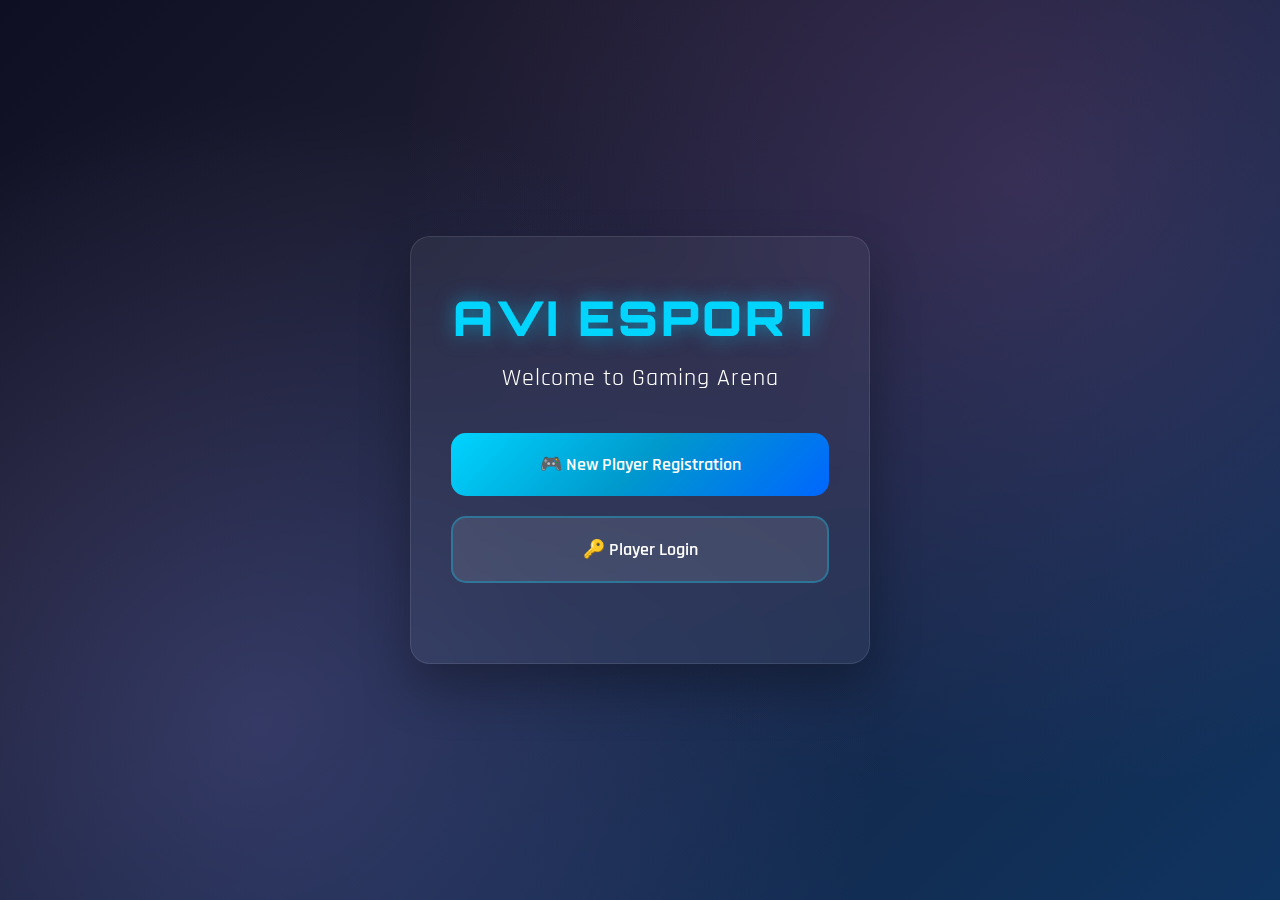
<file: index.html>
<!DOCTYPE html>
<html lang="hi">
<head>
    <meta charset="UTF-8">
    <meta name="viewport" content="width=device-width, initial-scale=1.0">
    <title>Avi Esport - Home</title>
<meta name="google-site-verification" content="j-0vE7wxMFEzcao4oSNrl2qy09vMc9xL4rrGbKxw02A" />
    <style>
        @import url('https://fonts.googleapis.com/css2?family=Orbitron:wght@400;700;900&family=Rajdhani:wght@300;400;600;700&display=swap');

        * {
            margin: 0;
            padding: 0;
            box-sizing: border-box;
        }

        body {
            font-family: 'Rajdhani', sans-serif;
            background: linear-gradient(135deg, #0f0f23 0%, #1a1a2e 25%, #16213e 50%, #0f3460 100%);
            min-height: 100vh;
            display: flex;
            align-items: center;
            justify-content: center;
            position: relative;
            padding: 20px 0;
        }

        body::before {
            content: '';
            position: absolute;
            top: 0;
            left: 0;
            right: 0;
            bottom: 0;
            background: 
                radial-gradient(circle at 20% 80%, rgba(120, 119, 198, 0.3) 0%, transparent 50%),
                radial-gradient(circle at 80% 20%, rgba(255, 119, 198, 0.15) 0%, transparent 50%);
            animation: pulse 4s ease-in-out infinite alternate;
        }

        @keyframes pulse {
            0% { opacity: 0.5; }
            100% { opacity: 1; }
        }

        .container {
            width: 100%;
            max-width: 500px;
            padding: 20px;
            position: relative;
            z-index: 1;
        }

        .home-form {
            background: rgba(255, 255, 255, 0.05);
            backdrop-filter: blur(20px);
            border: 1px solid rgba(255, 255, 255, 0.1);
            padding: 50px 40px;
            border-radius: 20px;
            box-shadow: 0 25px 50px rgba(0, 0, 0, 0.3);
            text-align: center;
            position: relative;
            overflow: hidden;
        }

        .logo h1 {
            font-family: 'Orbitron', sans-serif;
            color: #00d4ff;
            font-size: 3em;
            margin-bottom: 15px;
            font-weight: 900;
            text-shadow: 0 0 20px rgba(0, 212, 255, 0.5);
            letter-spacing: 3px;
            animation: glow 2s ease-in-out infinite alternate;
        }

        @keyframes glow {
            from { text-shadow: 0 0 10px rgba(0, 212, 255, 0.5); }
            to { text-shadow: 0 0 20px rgba(0, 212, 255, 0.8); }
        }

        h2 {
            color: #ffffff;
            margin-bottom: 40px;
            font-size: 1.5em;
            font-weight: 400;
            letter-spacing: 1px;
        }

        .options {
            display: grid;
            gap: 20px;
            margin-bottom: 30px;
        }

        .option-btn {
            width: 100%;
            padding: 20px;
            background: rgba(255, 255, 255, 0.05);
            border: 2px solid rgba(0, 212, 255, 0.3);
            border-radius: 15px;
            color: #ffffff;
            font-size: 18px;
            font-family: 'Rajdhani', sans-serif;
            font-weight: 600;
            cursor: pointer;
            transition: all 0.3s ease;
            backdrop-filter: blur(10px);
            text-decoration: none;
            display: block;
        }

        .option-btn:hover {
            border-color: #00d4ff;
            transform: translateY(-3px);
            box-shadow: 0 10px 30px rgba(0, 212, 255, 0.3);
            background: rgba(0, 212, 255, 0.1);
        }

        .option-btn.register {
            background: linear-gradient(135deg, #00d4ff 0%, #0099cc 50%, #0066ff 100%);
            border: none;
        }

        .option-btn.register:hover {
            background: linear-gradient(135deg, #00e6ff 0%, #00b3e6 50%, #0080ff 100%);
            box-shadow: 0 15px 40px rgba(0, 212, 255, 0.4);
        }

        @media (max-width: 768px) {
            .container {
                max-width: 90%;
            }
            
            .home-form {
                padding: 40px 30px;
            }
            
            .logo h1 {
                font-size: 2.5em;
            }
        }

        @media (max-width: 480px) {
            .home-form {
                padding: 30px 20px;
            }
            
            .logo h1 {
                font-size: 2.2em;
            }
            
            h2 {
                font-size: 1.3em;
            }
            
            .option-btn {
                padding: 18px;
                font-size: 16px;
            }
        }
    </style>
</head>
<body>
    <div class="container">
        <div class="home-form">
            <div class="logo">
                <h1>AVI ESPORT</h1>
            </div>
            <h2>Welcome to Gaming Arena</h2>
            
            <div class="options">
                <a href="registration.html" class="option-btn register">
                    🎮 New Player Registration
                </a>
                <a href="login.html" class="option-btn">
                    🔑 Player Login
                </a>
            </div>
        </div>
    </div>
</body>
</html>
</file>
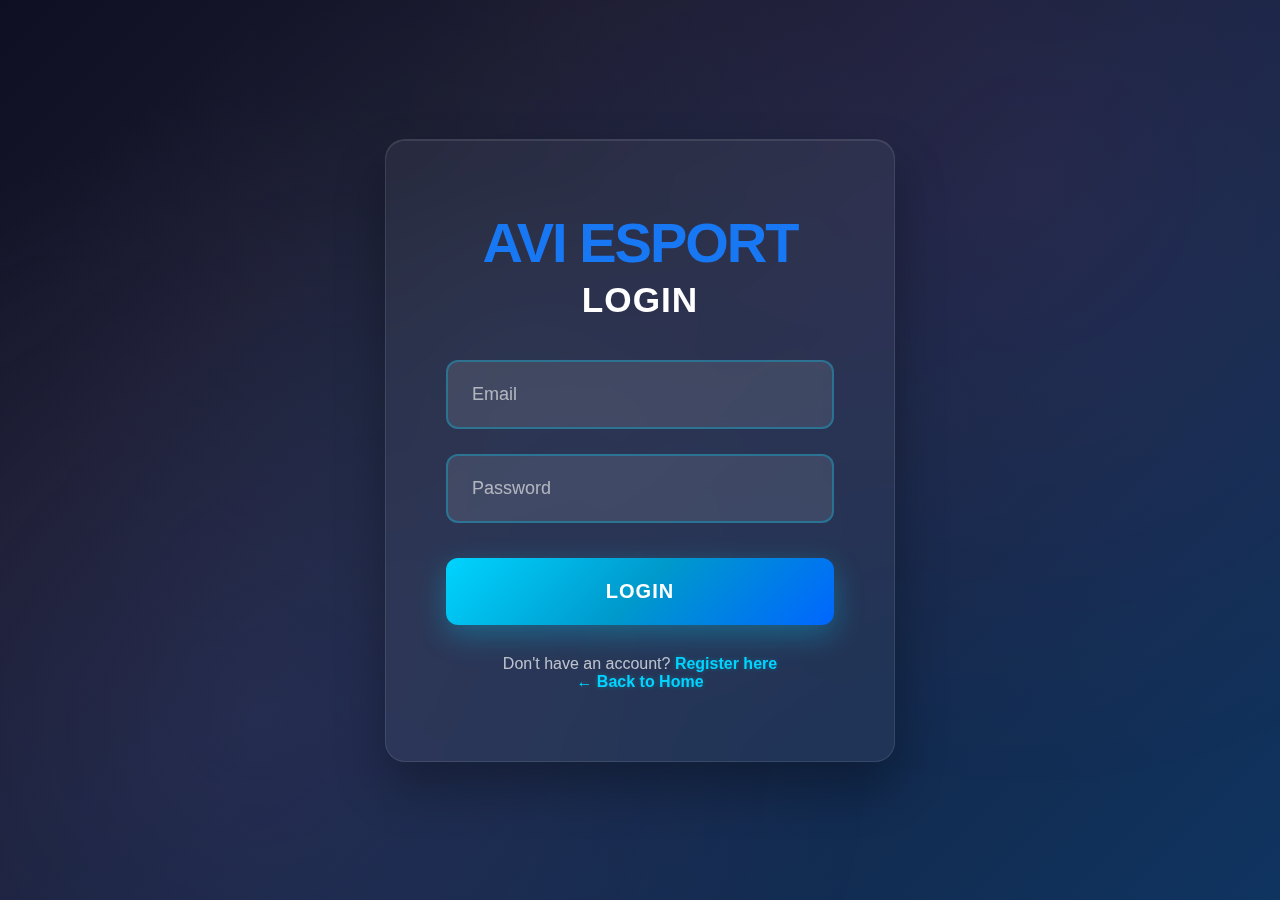
<file: dashboard.html>
<!DOCTYPE html>
<html lang="en">
<head>
    <meta charset="UTF-8">
    <meta name="viewport" content="width=device-width, initial-scale=1.0">
    <title>Avi Esport - Dashboard</title>
    <link rel="stylesheet" href="dashboard.css">
</head>
<body>
    <div class="container">
        <div class="dashboard-form">
            <div class="logo">
                <h1>AVI ESPORT</h1>
            </div>
            <h2>Select Match Type</h2>
            <div class="match-options">
                <div class="match-card" onclick="selectMatch('solo')">
                    <div class="match-icon">👤</div>
                    <h3>Solo Match</h3>
                    <p>Play alone against others</p>
                </div>
                <div class="match-card" onclick="selectMatch('duo')">
                    <div class="match-icon">👥</div>
                    <h3>Duo Match</h3>
                    <p>Team up with a partner</p>
                </div>
                <div class="match-card" onclick="selectMatch('squad')">
                    <div class="match-icon">👨‍👩‍👧‍👦</div>
                    <h3>Squad Match</h3>
                    <p>Play with your squad</p>
                </div>
            </div>
            <button class="apply-btn" id="applyBtn" disabled>Apply for Match</button>
        </div>
    </div>
    <script src="dashboard.js"></script>
</body>
</html>
</file>
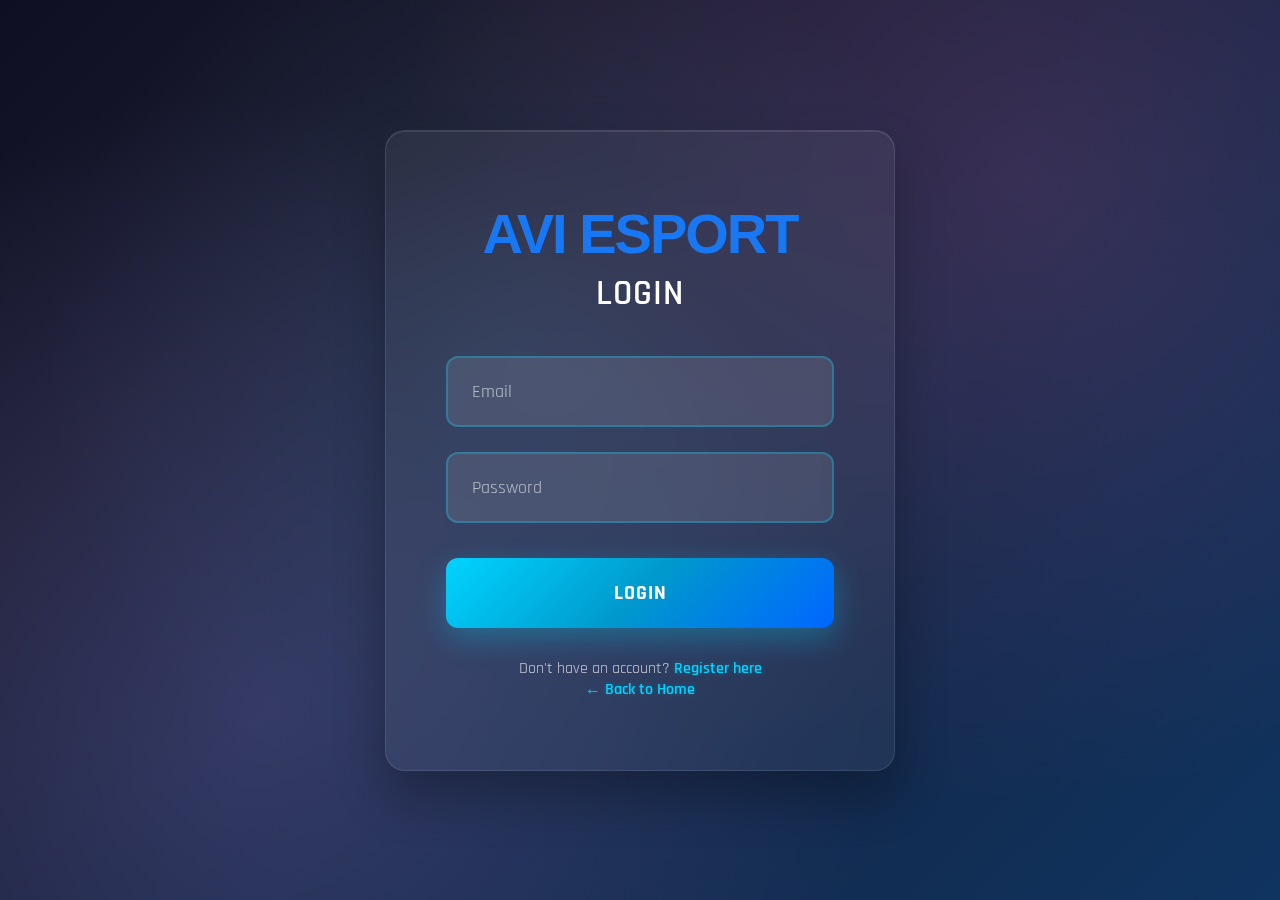
<file: login.html>
<!DOCTYPE html>
<html lang="en">
<head>
    <meta charset="UTF-8">
    <meta name="viewport" content="width=device-width, initial-scale=1.0">
    <title>Avi Esport - Login</title>
    <link rel="stylesheet" href="styles.css">
</head>
<body>
    <div class="container">
        <div class="registration-form">
            <div class="logo">
                <h1>AVI ESPORT</h1>
            </div>
            <h2>Login</h2>
            <form id="loginForm">
                <div class="form-group">
                    <input type="email" id="email" placeholder="Email" required>
                </div>
                <div class="form-group">
                    <input type="password" id="password" placeholder="Password" required>
                </div>
                <button type="submit" class="register-btn">Login</button>
            </form>
            <div class="login-link">
                <p>Don't have an account? <a href="registration.html">Register here</a></p>
                <p><a href="index.html">← Back to Home</a></p>
            </div>
        </div>
    </div>
    <script>
        const GOOGLE_SCRIPT_URL = 'https://script.google.com/macros/s/AKfycbxNxO-MMA45TpQhS68Yblr2m1DtXJUEpCymXnP1RRKBN1ZMipdefckbcGNlingn2-P-/exec';
        
        document.getElementById('loginForm').addEventListener('submit', async function(e) {
            e.preventDefault();
            
            const email = document.getElementById('email').value;
            const password = document.getElementById('password').value;
            
            console.log('Login attempt:', email);
            
            // Check localStorage first
            const userData = localStorage.getItem('aviEsportUser');
            console.log('LocalStorage data:', userData);
            
            if (userData) {
                const parsedData = JSON.parse(userData);
                console.log('Parsed data:', parsedData);
                
                if (parsedData.email === email && parsedData.password === password) {
                    localStorage.setItem('currentUser', JSON.stringify(parsedData));
                    alert('Login successful!');
                    window.location.href = 'dashboard.html';
                    return;
                }
            }
            
            // Try Google Sheets
            try {
                console.log('Checking Google Sheets...');
                const response = await fetch(`${GOOGLE_SCRIPT_URL}?action=login&email=${encodeURIComponent(email)}&password=${encodeURIComponent(password)}`);
                const result = await response.json();
                console.log('Google Sheets response:', result);
                
                if (result.success && result.user) {
                    localStorage.setItem('currentUser', JSON.stringify(result.user));
                    alert('Login successful!');
                    window.location.href = 'dashboard.html';
                    return;
                }
            } catch (error) {
                console.log('Google Sheets error:', error);
            }
            
            alert('Login failed! Check your email/password or register first.');
        });
        
        // Debug function - check what's in localStorage
        function checkStorage() {
            const data = localStorage.getItem('aviEsportUser');
            console.log('Current stored data:', data);
            if (data) {
                console.log('Parsed:', JSON.parse(data));
            } else {
                console.log('No data found - please register first!');
            }
        }
        
        // Call on page load
        checkStorage();
    </script>
</body>
</html>
</file>
<file: dashboard.css>
@import url('https://fonts.googleapis.com/css2?family=Orbitron:wght@400;700;900&family=Rajdhani:wght@300;400;600;700&display=swap');

* {
    margin: 0;
    padding: 0;
    box-sizing: border-box;
}

body {
    font-family: 'Rajdhani', sans-serif;
    background: linear-gradient(135deg, #0f0f23 0%, #1a1a2e 25%, #16213e 50%, #0f3460 100%);
    min-height: 100vh;
    display: flex;
    align-items: center;
    justify-content: center;
    position: relative;
    padding: 20px 0;
}

body::before {
    content: '';
    position: absolute;
    top: 0;
    left: 0;
    right: 0;
    bottom: 0;
    background: 
        radial-gradient(circle at 20% 80%, rgba(120, 119, 198, 0.3) 0%, transparent 50%),
        radial-gradient(circle at 80% 20%, rgba(255, 119, 198, 0.15) 0%, transparent 50%);
    animation: pulse 4s ease-in-out infinite alternate;
}

@keyframes pulse {
    0% { opacity: 0.5; }
    100% { opacity: 1; }
}

.container {
    width: 100%;
    max-width: 600px;
    padding: 20px;
    position: relative;
    z-index: 1;
}

.dashboard-form {
    background: rgba(255, 255, 255, 0.05);
    backdrop-filter: blur(20px);
    border: 1px solid rgba(255, 255, 255, 0.1);
    padding: 50px 40px;
    border-radius: 20px;
    box-shadow: 0 25px 50px rgba(0, 0, 0, 0.3);
    text-align: center;
    position: relative;
    overflow: hidden;
}

.logo h1 {
    font-family: 'Orbitron', monospace;
    color: #00d4ff;
    font-size: 3em;
    margin-bottom: 15px;
    font-weight: 900;
    text-shadow: 0 0 20px rgba(0, 212, 255, 0.5);
    letter-spacing: 3px;
    animation: glow 2s ease-in-out infinite alternate;
}

@keyframes glow {
    from { text-shadow: 0 0 10px rgba(0, 212, 255, 0.5); }
    to { text-shadow: 0 0 20px rgba(0, 212, 255, 0.8); }
}

h2 {
    color: #ffffff;
    margin-bottom: 40px;
    font-size: 1.8em;
    font-weight: 600;
    text-transform: uppercase;
    letter-spacing: 1px;
}

.match-options {
    display: grid;
    grid-template-columns: repeat(auto-fit, minmax(150px, 1fr));
    gap: 20px;
    margin-bottom: 40px;
}

.match-card {
    background: rgba(255, 255, 255, 0.05);
    border: 2px solid rgba(0, 212, 255, 0.3);
    border-radius: 15px;
    padding: 30px 20px;
    cursor: pointer;
    transition: all 0.3s ease;
    backdrop-filter: blur(10px);
}

.match-card:hover {
    border-color: #00d4ff;
    transform: translateY(-5px);
    box-shadow: 0 10px 30px rgba(0, 212, 255, 0.3);
}

.match-card.selected {
    border-color: #00d4ff;
    background: rgba(0, 212, 255, 0.1);
    box-shadow: 0 0 20px rgba(0, 212, 255, 0.4);
}

.match-icon {
    font-size: 3em;
    margin-bottom: 15px;
}

.match-card h3 {
    color: #ffffff;
    font-size: 1.3em;
    font-weight: 600;
    margin-bottom: 10px;
}

.match-card p {
    color: rgba(255, 255, 255, 0.7);
    font-size: 0.9em;
}

.apply-btn {
    width: 100%;
    padding: 18px;
    background: linear-gradient(135deg, #00d4ff 0%, #0099cc 50%, #0066ff 100%);
    color: #ffffff;
    border: none;
    border-radius: 12px;
    font-size: 18px;
    font-family: 'Rajdhani', sans-serif;
    font-weight: 700;
    text-transform: uppercase;
    letter-spacing: 1px;
    cursor: pointer;
    transition: all 0.3s ease;
    box-shadow: 0 10px 30px rgba(0, 212, 255, 0.3);
}

.apply-btn:disabled {
    background: rgba(255, 255, 255, 0.1);
    cursor: not-allowed;
    box-shadow: none;
}

.apply-btn:not(:disabled):hover {
    transform: translateY(-2px);
    box-shadow: 0 15px 40px rgba(0, 212, 255, 0.4);
}

@media (max-width: 768px) {
    .container {
        max-width: 90%;
    }
    
    .dashboard-form {
        padding: 40px 30px;
    }
    
    .match-options {
        grid-template-columns: 1fr;
        gap: 15px;
    }
    
    .logo h1 {
        font-size: 2.5em;
    }
}

@media (max-width: 480px) {
    .dashboard-form {
        padding: 30px 20px;
    }
    
    .logo h1 {
        font-size: 2.2em;
    }
    
    h2 {
        font-size: 1.5em;
    }
    
    .match-card {
        padding: 25px 15px;
    }
    
    .match-icon {
        font-size: 2.5em;
    }
}
</file>
<file: styles.css>
@import url('https://fonts.googleapis.com/css2?family=Orbitron:wght@400;700;900&family=Rajdhani:wght@300;400;600;700&display=swap');

* {
    margin: 0;
    padding: 0;
    box-sizing: border-box;
}

body {
    font-family: 'Rajdhani', sans-serif;
    background: linear-gradient(135deg, #0f0f23 0%, #1a1a2e 25%, #16213e 50%, #0f3460 100%);
    min-height: 100vh;
    display: flex;
    align-items: center;
    justify-content: center;
    position: relative;
    padding: 20px 0;
}

body::before {
    content: '';
    position: absolute;
    top: 0;
    left: 0;
    right: 0;
    bottom: 0;
    background: 
        radial-gradient(circle at 20% 80%, rgba(120, 119, 198, 0.3) 0%, transparent 50%),
        radial-gradient(circle at 80% 20%, rgba(255, 119, 198, 0.15) 0%, transparent 50%),
        radial-gradient(circle at 40% 40%, rgba(120, 219, 255, 0.1) 0%, transparent 50%);
    animation: pulse 4s ease-in-out infinite alternate;
}

.youtube-watermark {
    position: fixed;
    bottom: 30px;
    right: 30px;
    display: flex;
    align-items: center;
    gap: 10px;
    z-index: 0;
    animation: glow-youtube 3s ease-in-out infinite alternate;
}

.youtube-watermark img {
    width: 40px;
    height: 28px;
    filter: drop-shadow(0 0 10px rgba(255, 0, 0, 0.5));
}

.channel-info {
    display: flex;
    flex-direction: column;
    align-items: flex-start;
}

.youtube-watermark span {
    color: rgba(255, 255, 255, 0.8);
    font-family: 'Rajdhani', sans-serif;
    font-size: 1.5em;
    font-weight: 700;
    text-shadow: 0 0 10px rgba(255, 0, 0, 0.5);
    margin-bottom: 2px;
}

.channel-id {
    color: rgba(255, 255, 255, 0.6);
    font-family: 'Rajdhani', sans-serif;
    font-size: 0.9em;
    font-weight: 400;
    text-shadow: 0 0 5px rgba(255, 0, 0, 0.3);
}

@keyframes pulse {
    0% { opacity: 0.5; }
    100% { opacity: 1; }
}

.container {
    width: 100%;
    max-width: 500px;
    padding: 20px;
    position: relative;
    z-index: 1;
}

.registration-form {
    background: rgba(255, 255, 255, 0.05);
    backdrop-filter: blur(20px);
    border: 1px solid rgba(255, 255, 255, 0.1);
    padding: 60px 50px;
    border-radius: 20px;
    box-shadow: 
        0 25px 50px rgba(0, 0, 0, 0.3),
        inset 0 1px 0 rgba(255, 255, 255, 0.1);
    text-align: center;
    position: relative;
    overflow: hidden;
    width: 100%;
}

.registration-form::before {
    content: '';
    position: absolute;
    top: 0;
    left: -100%;
    width: 100%;
    height: 100%;
    background: linear-gradient(90deg, transparent, rgba(255, 255, 255, 0.05), transparent);
    animation: shine 3s infinite;
}

@keyframes shine {
    0% { left: -100%; }
    100% { left: 100%; }
}

.logo h1 {
    font-family: 'Helvetica', sans-serif;
    color: #1877f2;
    font-size: 3.5em;
    margin-bottom: 5px;
    font-weight: bold;
    text-shadow: none;
    letter-spacing: -2px;
    animation: none;
}

.login-text {
    color: #1877f2;
    font-size: 1.2em;
    font-weight: 400;
    margin-bottom: 30px;
    font-family: 'Helvetica', sans-serif;
}

@keyframes glow {
    from { text-shadow: 0 0 10px rgba(0, 212, 255, 0.5), 0 0 20px rgba(0, 212, 255, 0.3); }
    to { text-shadow: 0 0 20px rgba(0, 212, 255, 0.8), 0 0 30px rgba(0, 212, 255, 0.5); }
}

@keyframes glow-youtube {
    from { 
        text-shadow: 0 0 10px rgba(255, 0, 0, 0.5), 0 0 20px rgba(255, 0, 0, 0.3);
        transform: scale(1);
    }
    to { 
        text-shadow: 0 0 20px rgba(255, 0, 0, 0.8), 0 0 30px rgba(255, 0, 0, 0.5);
        transform: scale(1.05);
    }
}

h2 {
    color: #ffffff;
    margin-bottom: 40px;
    font-size: 2em;
    font-weight: 600;
    text-transform: uppercase;
    letter-spacing: 1px;
}

.form-group {
    margin-bottom: 25px;
    position: relative;
}

input {
    width: 100%;
    padding: 20px 22px;
    background: rgba(255, 255, 255, 0.05);
    border: 2px solid rgba(0, 212, 255, 0.3);
    border-radius: 12px;
    font-size: 17px;
    font-family: 'Rajdhani', sans-serif;
    font-weight: 500;
    color: #ffffff;
    transition: all 0.3s ease;
    outline: none;
    backdrop-filter: blur(10px);
}

input::placeholder {
    color: rgba(255, 255, 255, 0.6);
    font-weight: 400;
}

input:focus {
    border-color: #00d4ff;
    box-shadow: 
        0 0 0 3px rgba(0, 212, 255, 0.2),
        0 0 20px rgba(0, 212, 255, 0.3);
    background: rgba(255, 255, 255, 0.08);
    transform: translateY(-2px);
}

.register-btn {
    width: 100%;
    padding: 20px;
    background: linear-gradient(135deg, #00d4ff 0%, #0099cc 50%, #0066ff 100%);
    color: #ffffff;
    border: none;
    border-radius: 12px;
    font-size: 19px;
    font-family: 'Rajdhani', sans-serif;
    font-weight: 700;
    text-transform: uppercase;
    letter-spacing: 1px;
    cursor: pointer;
    transition: all 0.3s ease;
    position: relative;
    overflow: hidden;
    box-shadow: 0 10px 30px rgba(0, 212, 255, 0.3);
    margin-top: 10px;
}

.register-btn::before {
    content: '';
    position: absolute;
    top: 0;
    left: -100%;
    width: 100%;
    height: 100%;
    background: linear-gradient(90deg, transparent, rgba(255, 255, 255, 0.2), transparent);
    transition: left 0.5s;
}

.register-btn:hover {
    transform: translateY(-3px);
    box-shadow: 0 15px 40px rgba(0, 212, 255, 0.4);
    background: linear-gradient(135deg, #00e6ff 0%, #00b3e6 50%, #0080ff 100%);
}

.register-btn:hover::before {
    left: 100%;
}

.register-btn:active {
    transform: translateY(-1px);
}

.login-link {
    margin-top: 30px;
}

.login-link p {
    color: rgba(255, 255, 255, 0.7);
    font-size: 16px;
    font-weight: 400;
}

.login-link a {
    color: #00d4ff;
    text-decoration: none;
    font-weight: 600;
    transition: all 0.3s ease;
    text-shadow: 0 0 5px rgba(0, 212, 255, 0.3);
}

.login-link a:hover {
    color: #00e6ff;
    text-shadow: 0 0 10px rgba(0, 212, 255, 0.6);
    text-decoration: underline;
}

/* Tablet Size */
@media (max-width: 768px) {
    .container {
        max-width: 90%;
        padding: 15px;
    }
    
    .registration-form {
        padding: 45px 35px;
    }
    
    .logo h1 {
        font-size: 2.8em;
    }
    
    h2 {
        font-size: 1.7em;
        margin-bottom: 35px;
    }
}

/* Mobile Size */
@media (max-width: 480px) {
    body {
        padding: 10px 0;
        align-items: flex-start;
    }
    
    .container {
        padding: 10px;
        max-width: 100%;
    }
    
    .registration-form {
        padding: 30px 20px;
        border-radius: 15px;
        margin: 10px 0;
    }
    
    .logo h1 {
        font-size: 2.2em;
        letter-spacing: 2px;
        margin-bottom: 15px;
    }
    
    h2 {
        font-size: 1.4em;
        margin-bottom: 25px;
    }
    
    .form-group {
        margin-bottom: 20px;
    }
    
    input {
        padding: 16px 18px;
        font-size: 16px;
    }
    
    .register-btn {
        padding: 16px;
        font-size: 17px;
        margin-top: 5px;
    }
    
    .login-link {
        margin-top: 25px;
    }
    
    .login-link p {
        font-size: 15px;
    }
}

/* Large Desktop */
@media (min-width: 1200px) {
    .container {
        max-width: 550px;
    }
    
    .registration-form {
        padding: 70px 60px;
    }
    
    .logo h1 {
        font-size: 3.5em;
    }
    
    h2 {
        font-size: 2.2em;
    }
    
    input {
        padding: 22px 24px;
        font-size: 18px;
    }
    
    .register-btn {
        padding: 22px;
        font-size: 20px;
    }
}
</file>
